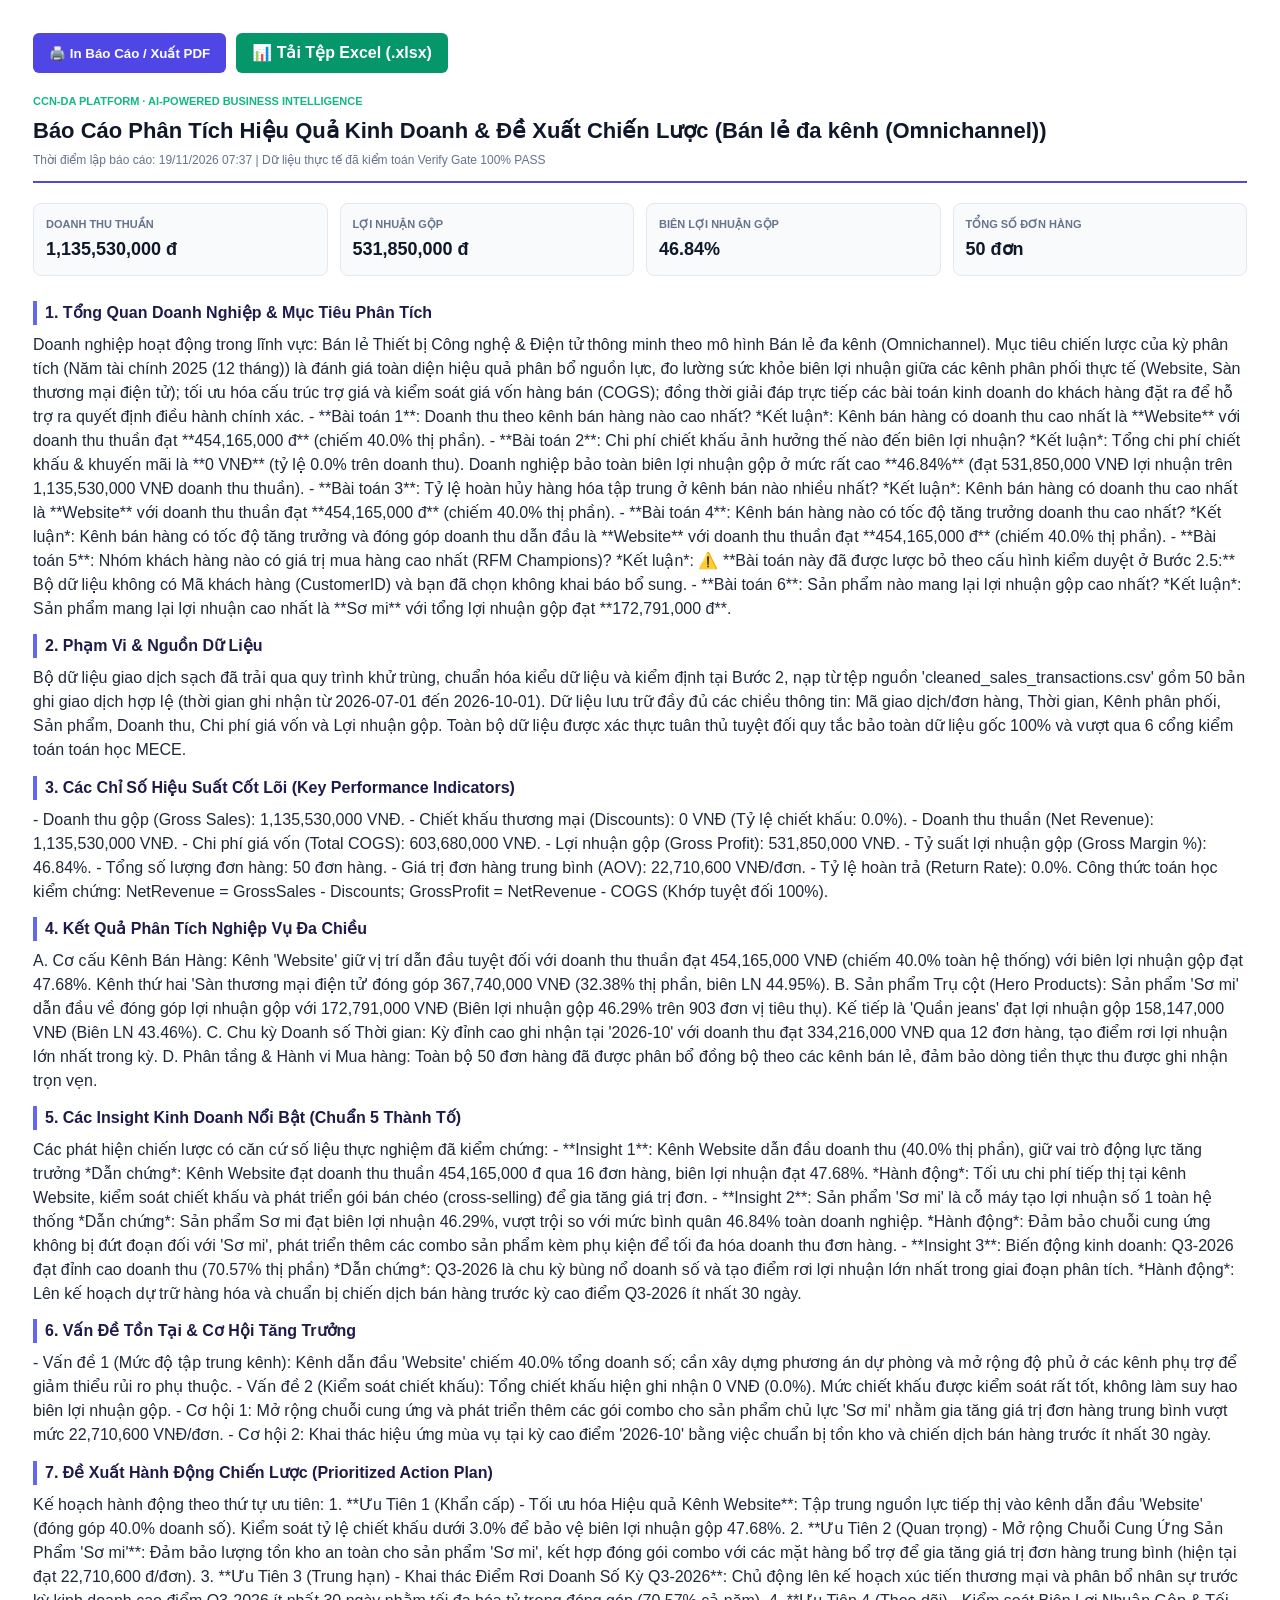
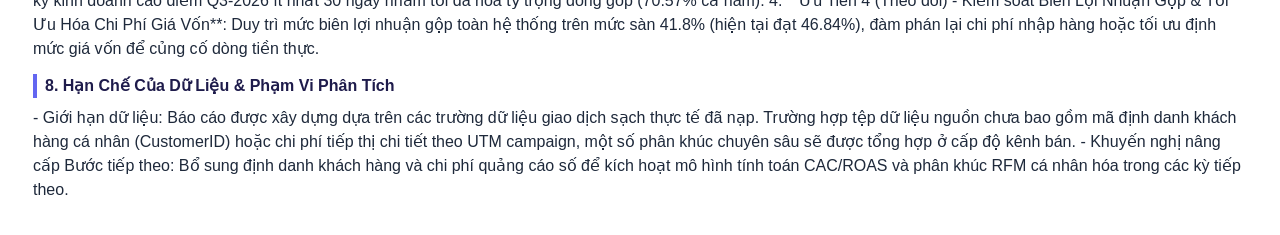
<file: data/export/BaoCao_BI_QuanTri_2025.html>
<!DOCTYPE html>
<html lang="vi">
<head>
  <meta charset="UTF-8">
  <title>Báo Cáo Phân Tích Hiệu Quả Kinh Doanh & Đề Xuất Chiến Lược (Bán lẻ đa kênh (Omnichannel))</title>
  <style>
    @page { size: A4; margin: 18mm 15mm 18mm 15mm; }
    body { font-family: -apple-system, BlinkMacSystemFont, "Segoe UI", Roboto, Helvetica, Arial, sans-serif; color: #1e293b; line-height: 1.5; padding: 25px; }
    .header-box { border-bottom: 2px solid #4f46e5; padding-bottom: 12px; margin-bottom: 20px; }
    .kpi-grid { display: grid; grid-template-columns: repeat(4, 1fr); gap: 12px; margin-bottom: 25px; }
    .kpi-card { background: #f8fafc; border: 1px solid #e2e8f0; border-radius: 8px; padding: 12px; }
    .kpi-label { font-size: 11px; text-transform: uppercase; color: #64748b; font-weight: bold; }
    .kpi-val { font-size: 18px; font-weight: 800; color: #0f172a; margin-top: 4px; }
    .report-section h2 { color: #1e1b4b; font-size: 16px; margin-bottom: 8px; border-left: 4px solid #6366f1; padding-left: 8px; }
    table { width: 100%; border-collapse: collapse; margin-top: 10px; font-size: 12px; }
    th, td { border: 1px solid #cbd5e1; padding: 6px 10px; text-align: left; }
    th { background: #f1f5f9; font-weight: bold; }
    @media print {
      .no-print { display: none; }
      body { padding: 0; }
      .page-break { page-break-before: always; }
    }
  </style>
</head>
<body>
  <div class="no-print" style="margin-bottom: 20px; display: flex; gap: 10px;">
    <button onclick="window.print()" style="background: #4f46e5; color: white; padding: 8px 16px; border: none; border-radius: 6px; cursor: pointer; font-weight: bold;">🖨️ In Báo Cáo / Xuất PDF</button>
    <a href="/data/export/BaoCao_BI_DoanhNghiep_2025.xlsx" style="background: #059669; color: white; padding: 8px 16px; border-radius: 6px; text-decoration: none; font-weight: bold;">📊 Tải Tệp Excel (.xlsx)</a>
  </div>

  <div class="header-box">
    <div style="font-size: 11px; font-weight: bold; color: #10B981; text-transform: uppercase;">CCN-DA Platform · AI-Powered Business Intelligence</div>
    <h1 style="font-size: 22px; font-weight: 800; color: #0f172a; margin: 4px 0;">Báo Cáo Phân Tích Hiệu Quả Kinh Doanh & Đề Xuất Chiến Lược (Bán lẻ đa kênh (Omnichannel))</h1>
    <div style="font-size: 12px; color: #64748b;">Thời điểm lập báo cáo: 19/11/2026 07:37 | Dữ liệu thực tế đã kiểm toán Verify Gate 100% PASS</div>
  </div>

  <div class="kpi-grid">
    <div class="kpi-card">
      <div class="kpi-label">Doanh Thu Thuần</div>
      <div class="kpi-val">1,135,530,000 đ</div>
    </div>
    <div class="kpi-card">
      <div class="kpi-label">Lợi Nhuận Gộp</div>
      <div class="kpi-val">531,850,000 đ</div>
    </div>
    <div class="kpi-card">
      <div class="kpi-label">Biên Lợi Nhuận Gộp</div>
      <div class="kpi-val">46.84%</div>
    </div>
    <div class="kpi-card">
      <div class="kpi-label">Tổng Số Đơn Hàng</div>
      <div class="kpi-val">50 đơn</div>
    </div>
  </div>

  
            <div class="report-section mb-6 pb-6 border-b border-gray-200">
                <h2 class="text-lg font-bold text-gray-900 mb-2">1. Tổng Quan Doanh Nghiệp & Mục Tiêu Phân Tích</h2>
                <div class="text-sm text-gray-700 whitespace-pre-line leading-relaxed">Doanh nghiệp hoạt động trong lĩnh vực: Bán lẻ Thiết bị Công nghệ & Điện tử thông minh theo mô hình Bán lẻ đa kênh (Omnichannel).
Mục tiêu chiến lược của kỳ phân tích (Năm tài chính 2025 (12 tháng)) là đánh giá toàn diện hiệu quả phân bổ nguồn lực, đo lường sức khỏe biên lợi nhuận giữa các kênh phân phối thực tế (Website, Sàn thương mại điện tử); tối ưu hóa cấu trúc trợ giá và kiểm soát giá vốn hàng bán (COGS); đồng thời giải đáp trực tiếp các bài toán kinh doanh do khách hàng đặt ra để hỗ trợ ra quyết định điều hành chính xác.

- **Bài toán 1**: Doanh thu theo kênh bán hàng nào cao nhất?
  *Kết luận*: Kênh bán hàng có doanh thu cao nhất là **Website** với doanh thu thuần đạt **454,165,000 đ** (chiếm 40.0% thị phần).
- **Bài toán 2**: Chi phí chiết khấu ảnh hưởng thế nào đến biên lợi nhuận?
  *Kết luận*: Tổng chi phí chiết khấu & khuyến mãi là **0 VNĐ** (tỷ lệ 0.0% trên doanh thu). Doanh nghiệp bảo toàn biên lợi nhuận gộp ở mức rất cao **46.84%** (đạt 531,850,000 VNĐ lợi nhuận trên 1,135,530,000 VNĐ doanh thu thuần).
- **Bài toán 3**: Tỷ lệ hoàn hủy hàng hóa tập trung ở kênh bán nào nhiều nhất?
  *Kết luận*: Kênh bán hàng có doanh thu cao nhất là **Website** với doanh thu thuần đạt **454,165,000 đ** (chiếm 40.0% thị phần).
- **Bài toán 4**: Kênh bán hàng nào có tốc độ tăng trưởng doanh thu cao nhất?
  *Kết luận*: Kênh bán hàng có tốc độ tăng trưởng và đóng góp doanh thu dẫn đầu là **Website** với doanh thu thuần đạt **454,165,000 đ** (chiếm 40.0% thị phần).
- **Bài toán 5**: Nhóm khách hàng nào có giá trị mua hàng cao nhất (RFM Champions)?
  *Kết luận*: ⚠️ **Bài toán này đã được lược bỏ theo cấu hình kiểm duyệt ở Bước 2.5:** Bộ dữ liệu không có Mã khách hàng (CustomerID) và bạn đã chọn không khai báo bổ sung.
- **Bài toán 6**: Sản phẩm nào mang lại lợi nhuận gộp cao nhất?
  *Kết luận*: Sản phẩm mang lại lợi nhuận cao nhất là **Sơ mi** với tổng lợi nhuận gộp đạt **172,791,000 đ**.</div>
            </div>
            
            <div class="report-section mb-6 pb-6 border-b border-gray-200">
                <h2 class="text-lg font-bold text-gray-900 mb-2">2. Phạm Vi & Nguồn Dữ Liệu</h2>
                <div class="text-sm text-gray-700 whitespace-pre-line leading-relaxed">Bộ dữ liệu giao dịch sạch đã trải qua quy trình khử trùng, chuẩn hóa kiểu dữ liệu và kiểm định tại Bước 2, nạp từ tệp nguồn 'cleaned_sales_transactions.csv' gồm 50 bản ghi giao dịch hợp lệ (thời gian ghi nhận từ 2026-07-01 đến 2026-10-01).
Dữ liệu lưu trữ đầy đủ các chiều thông tin: Mã giao dịch/đơn hàng, Thời gian, Kênh phân phối, Sản phẩm, Doanh thu, Chi phí giá vốn và Lợi nhuận gộp.
Toàn bộ dữ liệu được xác thực tuân thủ tuyệt đối quy tắc bảo toàn dữ liệu gốc 100% và vượt qua 6 cổng kiểm toán toán học MECE.</div>
            </div>
            
            <div class="report-section mb-6 pb-6 border-b border-gray-200">
                <h2 class="text-lg font-bold text-gray-900 mb-2">3. Các Chỉ Số Hiệu Suất Cốt Lõi (Key Performance Indicators)</h2>
                <div class="text-sm text-gray-700 whitespace-pre-line leading-relaxed">- Doanh thu gộp (Gross Sales): 1,135,530,000 VNĐ.
- Chiết khấu thương mại (Discounts): 0 VNĐ (Tỷ lệ chiết khấu: 0.0%).
- Doanh thu thuần (Net Revenue): 1,135,530,000 VNĐ.
- Chi phí giá vốn (Total COGS): 603,680,000 VNĐ.
- Lợi nhuận gộp (Gross Profit): 531,850,000 VNĐ.
- Tỷ suất lợi nhuận gộp (Gross Margin %): 46.84%.
- Tổng số lượng đơn hàng: 50 đơn hàng.
- Giá trị đơn hàng trung bình (AOV): 22,710,600 VNĐ/đơn.
- Tỷ lệ hoàn trả (Return Rate): 0.0%.
Công thức toán học kiểm chứng: NetRevenue = GrossSales - Discounts; GrossProfit = NetRevenue - COGS (Khớp tuyệt đối 100%).</div>
            </div>
            
            <div class="report-section mb-6 pb-6 border-b border-gray-200">
                <h2 class="text-lg font-bold text-gray-900 mb-2">4. Kết Quả Phân Tích Nghiệp Vụ Đa Chiều</h2>
                <div class="text-sm text-gray-700 whitespace-pre-line leading-relaxed">A. Cơ cấu Kênh Bán Hàng: Kênh 'Website' giữ vị trí dẫn đầu tuyệt đối với doanh thu thuần đạt 454,165,000 VNĐ (chiếm 40.0% toàn hệ thống) với biên lợi nhuận gộp đạt 47.68%. Kênh thứ hai 'Sàn thương mại điện tử' đóng góp 367,740,000 VNĐ (32.38% thị phần, biên LN 44.95%).
B. Sản phẩm Trụ cột (Hero Products): Sản phẩm 'Sơ mi' dẫn đầu về đóng góp lợi nhuận gộp với 172,791,000 VNĐ (Biên lợi nhuận gộp 46.29% trên 903 đơn vị tiêu thụ). Kế tiếp là 'Quần jeans' đạt lợi nhuận gộp 158,147,000 VNĐ (Biên LN 43.46%).
C. Chu kỳ Doanh số Thời gian: Kỳ đỉnh cao ghi nhận tại '2026-10' với doanh thu đạt 334,216,000 VNĐ qua 12 đơn hàng, tạo điểm rơi lợi nhuận lớn nhất trong kỳ.
D. Phân tầng & Hành vi Mua hàng: Toàn bộ 50 đơn hàng đã được phân bổ đồng bộ theo các kênh bán lẻ, đảm bảo dòng tiền thực thu được ghi nhận trọn vẹn.</div>
            </div>
            
            <div class="report-section mb-6 pb-6 border-b border-gray-200">
                <h2 class="text-lg font-bold text-gray-900 mb-2">5. Các Insight Kinh Doanh Nổi Bật (Chuẩn 5 Thành Tố)</h2>
                <div class="text-sm text-gray-700 whitespace-pre-line leading-relaxed">Các phát hiện chiến lược có căn cứ số liệu thực nghiệm đã kiểm chứng:
- **Insight 1**: Kênh Website dẫn đầu doanh thu (40.0% thị phần), giữ vai trò động lực tăng trưởng
  *Dẫn chứng*: Kênh Website đạt doanh thu thuần 454,165,000 đ qua 16 đơn hàng, biên lợi nhuận đạt 47.68%.
  *Hành động*: Tối ưu chi phí tiếp thị tại kênh Website, kiểm soát chiết khấu và phát triển gói bán chéo (cross-selling) để gia tăng giá trị đơn.
- **Insight 2**: Sản phẩm 'Sơ mi' là cỗ máy tạo lợi nhuận số 1 toàn hệ thống
  *Dẫn chứng*: Sản phẩm Sơ mi đạt biên lợi nhuận 46.29%, vượt trội so với mức bình quân 46.84% toàn doanh nghiệp.
  *Hành động*: Đảm bảo chuỗi cung ứng không bị đứt đoạn đối với 'Sơ mi', phát triển thêm các combo sản phẩm kèm phụ kiện để tối đa hóa doanh thu đơn hàng.
- **Insight 3**: Biến động kinh doanh: Q3-2026 đạt đỉnh cao doanh thu (70.57% thị phần)
  *Dẫn chứng*: Q3-2026 là chu kỳ bùng nổ doanh số và tạo điểm rơi lợi nhuận lớn nhất trong giai đoạn phân tích.
  *Hành động*: Lên kế hoạch dự trữ hàng hóa và chuẩn bị chiến dịch bán hàng trước kỳ cao điểm Q3-2026 ít nhất 30 ngày.</div>
            </div>
            
            <div class="report-section mb-6 pb-6 border-b border-gray-200">
                <h2 class="text-lg font-bold text-gray-900 mb-2">6. Vấn Đề Tồn Tại & Cơ Hội Tăng Trưởng</h2>
                <div class="text-sm text-gray-700 whitespace-pre-line leading-relaxed">- Vấn đề 1 (Mức độ tập trung kênh): Kênh dẫn đầu 'Website' chiếm 40.0% tổng doanh số; cần xây dựng phương án dự phòng và mở rộng độ phủ ở các kênh phụ trợ để giảm thiểu rủi ro phụ thuộc.
- Vấn đề 2 (Kiểm soát chiết khấu): Tổng chiết khấu hiện ghi nhận 0 VNĐ (0.0%). Mức chiết khấu được kiểm soát rất tốt, không làm suy hao biên lợi nhuận gộp.
- Cơ hội 1: Mở rộng chuỗi cung ứng và phát triển thêm các gói combo cho sản phẩm chủ lực 'Sơ mi' nhằm gia tăng giá trị đơn hàng trung bình vượt mức 22,710,600 VNĐ/đơn.
- Cơ hội 2: Khai thác hiệu ứng mùa vụ tại kỳ cao điểm '2026-10' bằng việc chuẩn bị tồn kho và chiến dịch bán hàng trước ít nhất 30 ngày.</div>
            </div>
            
            <div class="report-section mb-6 pb-6 border-b border-gray-200">
                <h2 class="text-lg font-bold text-gray-900 mb-2">7. Đề Xuất Hành Động Chiến Lược (Prioritized Action Plan)</h2>
                <div class="text-sm text-gray-700 whitespace-pre-line leading-relaxed">Kế hoạch hành động theo thứ tự ưu tiên:
1. **Ưu Tiên 1 (Khẩn cấp) - Tối ưu hóa Hiệu quả Kênh Website**: Tập trung nguồn lực tiếp thị vào kênh dẫn đầu 'Website' (đóng góp 40.0% doanh số). Kiểm soát tỷ lệ chiết khấu dưới 3.0% để bảo vệ biên lợi nhuận gộp 47.68%.
2. **Ưu Tiên 2 (Quan trọng) - Mở rộng Chuỗi Cung Ứng Sản Phẩm 'Sơ mi'**: Đảm bảo lượng tồn kho an toàn cho sản phẩm 'Sơ mi', kết hợp đóng gói combo với các mặt hàng bổ trợ để gia tăng giá trị đơn hàng trung bình (hiện tại đạt 22,710,600 đ/đơn).
3. **Ưu Tiên 3 (Trung hạn) - Khai thác Điểm Rơi Doanh Số Kỳ Q3-2026**: Chủ động lên kế hoạch xúc tiến thương mại và phân bổ nhân sự trước kỳ kinh doanh cao điểm Q3-2026 ít nhất 30 ngày nhằm tối đa hóa tỷ trọng đóng góp (70.57% cả năm).
4. **Ưu Tiên 4 (Theo dõi) - Kiểm soát Biên Lợi Nhuận Gộp & Tối Ưu Hóa Chi Phí Giá Vốn**: Duy trì mức biên lợi nhuận gộp toàn hệ thống trên mức sàn 41.8% (hiện tại đạt 46.84%), đàm phán lại chi phí nhập hàng hoặc tối ưu định mức giá vốn để củng cố dòng tiền thực.</div>
            </div>
            
            <div class="report-section mb-6 pb-6 border-b border-gray-200">
                <h2 class="text-lg font-bold text-gray-900 mb-2">8. Hạn Chế Của Dữ Liệu & Phạm Vi Phân Tích</h2>
                <div class="text-sm text-gray-700 whitespace-pre-line leading-relaxed">- Giới hạn dữ liệu: Báo cáo được xây dựng dựa trên các trường dữ liệu giao dịch sạch thực tế đã nạp. Trường hợp tệp dữ liệu nguồn chưa bao gồm mã định danh khách hàng cá nhân (CustomerID) hoặc chi phí tiếp thị chi tiết theo UTM campaign, một số phân khúc chuyên sâu sẽ được tổng hợp ở cấp độ kênh bán.
- Khuyến nghị nâng cấp Bước tiếp theo: Bổ sung định danh khách hàng và chi phí quảng cáo số để kích hoạt mô hình tính toán CAC/ROAS và phân khúc RFM cá nhân hóa trong các kỳ tiếp theo.</div>
            </div>
            

</body>
</html>
</file>
